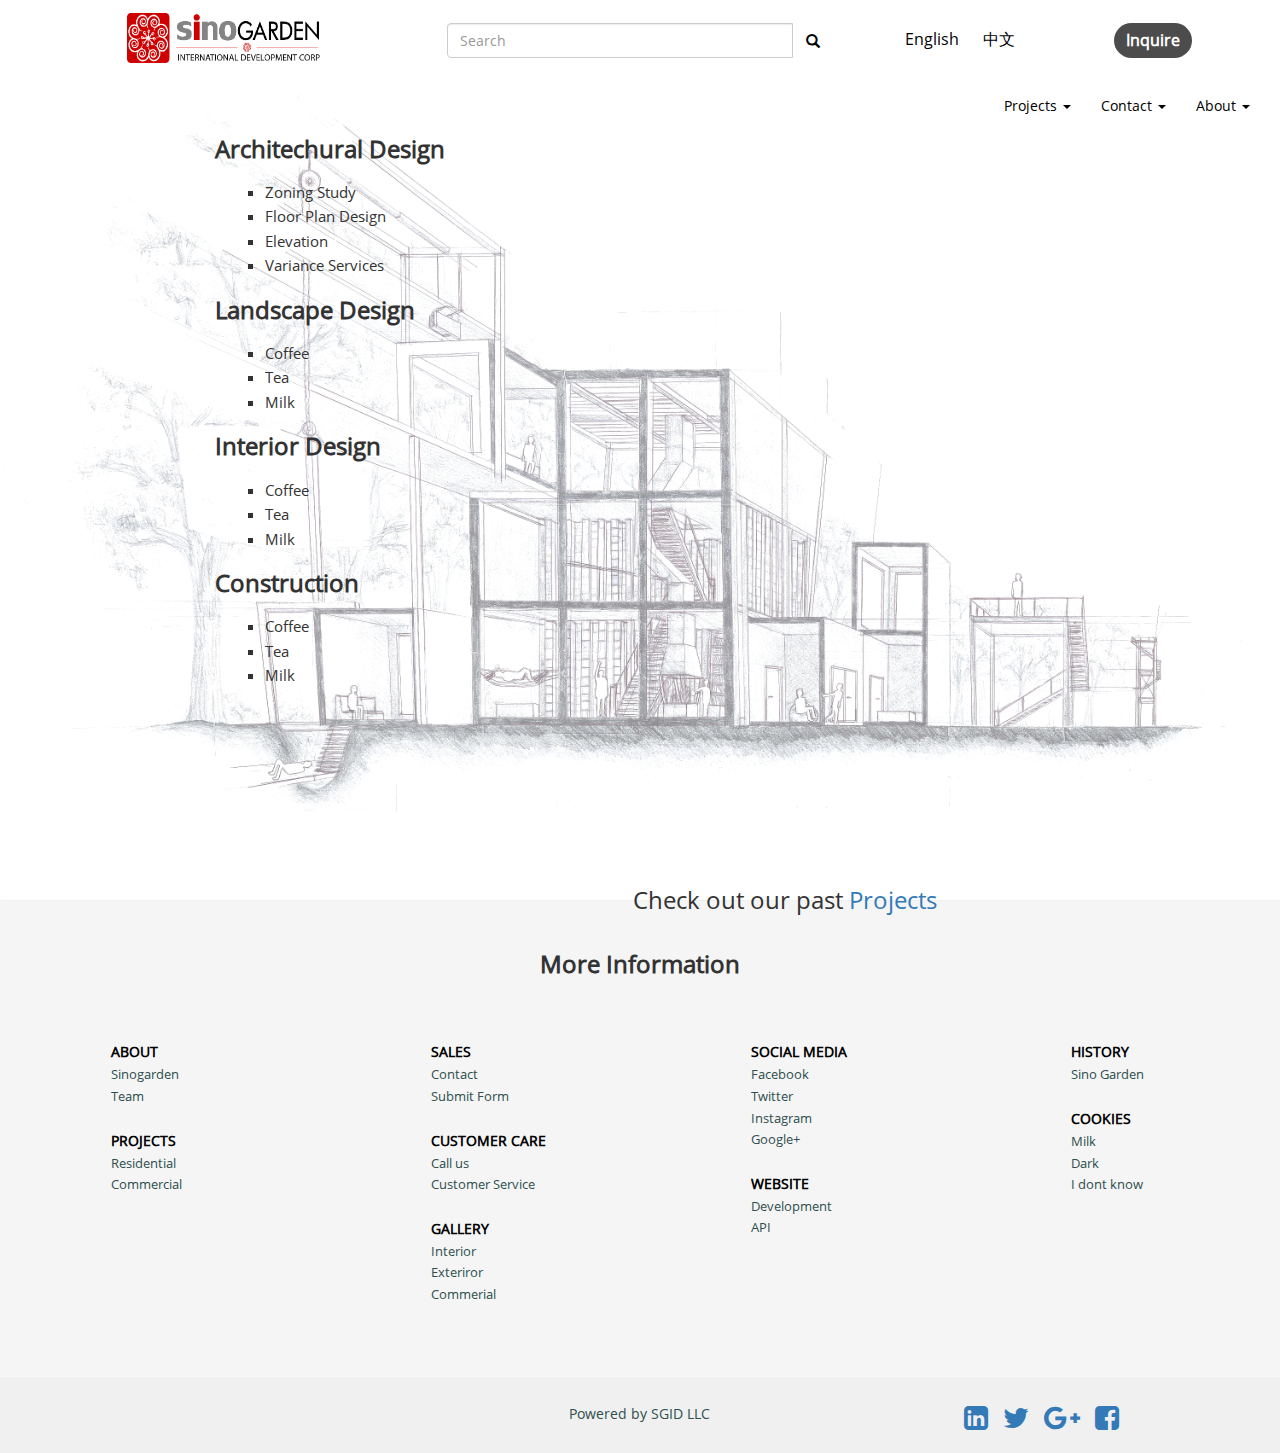
<file: explore.html>
<html>

    <head>
        <meta charset="UTF-8">
        <meta name="viewport" content="width=device-width, initial-scale=1.0">
        <link href="https://fonts.googleapis.com/css?family=Source+Sans+Pro" rel="stylesheet">

        <link href="plugins/css/bootstrap.min.css" rel="stylesheet">
        <link href="plugins/css/bootstrap-theme.min.css" rel="stylesheet">
        <link href="plugins/css/font-awesome.min.css" rel="stylesheet">

        <script src="plugins/js/jquery-3.2.1.js"></script>
        <script src="plugins/js/bootstrap.min.js"></script>
        <link href="css/global.css" rel="stylesheet">
        <link href="css/frontpage.css" rel="stylesheet">
        <link href="css/explore.css" rel="stylesheet">


    </head>

    <body>

        <div class="container fullscreenBanner">

            <div class="LogoNav">
                <div class="row">
                    <div class="col-sm-4">
                        <div class="logo">
                            <a href="index.html"><img style="width: 50%; height: 50px" src="media/logo.png"></a>
                        </div>
                    </div>
                    <div class="col-sm-4">
                        <form id="searchForm" action="" method="GET">
                            <div class="input-group">
                                <input type="text" class="pull-left form-control" placeholder="Search" id="searchBar" />
                                <span class="input-group-addon">
                                    <button class="btn pull-left" type="submit">
                                        <i class="glyphicon glyphicon-search"></i>
                                    </button>
                                </span>
                            </div>
                        </form>
                    </div>
                    <div class="col-sm-4">
                        <div class="row buttonWrapper">
                            <div class="col-sm-6">
                                <div class="anchorWrapper">
                                    <a href="#"> English </a>
                                    <a href="#"> 中文 </a>
                                </div>
                            </div>
                            <div class="col-sm-6">
                                <!-- <div class="bannerButton 2"> -->
                                  <a href="contactform.html"/a><button type="button">Inquire</button></a>
                                <!-- </div> -->
                            </div>
                        </div>
                    </div>
                </div>
            </div>

            <nav class="navbar navbar-inverse bannerNav">
                <div class="container-fluid">
                    <div class="navbar-header">
                        <button type="button" class="navbar-toggle" data-toggle="collapse" data-target="#myNavbar">
                            <span class="icon-bar"></span>
                            <span class="icon-bar"></span>
                            <span class="icon-bar"></span>
                        </button>
                    </div>
                    <div class="collapse navbar-collapse" id="myNavbar">
                        <ul class="nav navbar-nav navbar-right">
                            <li class="dropdown text-right"><a class="dropdown-toggle" data-toggle="dropdown">Projects <span class="caret"></span></a>
                                <ul class="dropdown-menu sub-menu">
                                    <li><a href="#">Hello</a></li>
                                    <li><a href="#">Tab 1-2</a></li>
                                    <li><a href="#">Tab 1-3</a></li>
                                </ul>
                            </li>
                            <li class="dropdown text-right"><a class="dropdown-toggle" data-toggle="dropdown">Contact <span class="caret"></span></a>
                                <ul class="dropdown-menu sub-menu">
                                    <li><a href="#">Tab 2-1</a></li>
                                    <li><a href="#">Tab 2-2</a></li>
                                    <li><a href="#">Tab 2-3</a></li>
                                </ul></li>
                            <li class="dropdown text-right"><a class="dropdown-toggle" data-toggle="dropdown">About <span class="caret"></span></a>
                                <ul class="dropdown-menu sub-menu">
                                    <li><a href="#">About 1-1</a></li>
                                    <li><a href="#">About 1-2</a></li>
                                    <li><a href="#">About 1-3</a></li>
                                </ul>
                            </li>
                        </ul>
                    </div>
                </div>
            </nav>

            <div class="container" id="explore-container">
              <div id="services-container">
                <h3 id="explore">Architechural Design</h3>
                <ul>
                  <li>Zoning Study</li>
                  <li>Floor Plan Design</li>
                  <li>Elevation</li>
                  <li>Variance Services</li>
                </ul>
              </div>

                <div id="services-container">
                  <h3 id="explore">Landscape Design</h3>
                  <ul>
                    <li>Coffee</li>
                    <li>Tea</li>
                    <li>Milk</li>
                  </ul>
              </div>
              <div id="services-container">
                <h3 id="explore">Interior Design</h3>
                <ul>
                  <li>Coffee</li>
                  <li>Tea</li>
                  <li>Milk</li>
                </ul>
            </div>
            <div id="services-container">
              <h3 id="explore">Construction</h3>
              <ul>
                <li>Coffee</li>
                <li>Tea</li>
                <li>Milk</li>
              </ul>
          </div>

              <h3 id="bottom">Check out our past <a href="index.html">Projects</a></h3>
            </div>


        </div>





        <div class="container content-links">
            <div class="row">
                <div class="col-md-12">
                    <h3 class="link-intro">More Information</h3>
                </div>
            </div>
            <div class="row">
                <div class="col-md-3 col-xs-6">
                    <div class="column-divider">
                        <ul>
                            <li class="links-header"><font color="black">About</font></li>
                            <li class="links"><a href="#"/a><font color="darkslategray">Sinogarden</font></a></li>
                            <li class="links"><a href="#"/a><font color="darkslategray">Team</font></a></li>

                            <li class="links-header"><font color="black">projects</font></li>
                            <!-- <li class="links"><a href="#"/a><font color="darkslategray">Upcoming Projects</font></a></li> -->
                            <li class="links"><a href="#"/a><font color="darkslategray">Residential</font></a></li>
                            <li class="links"><a href="#"/a><font color="darkslategray">Commercial</font></a></li>
                        </ul>
                    </div>
                </div>
                <div class="col-md-3 col-xs-6">
                    <div class="column-divider">
                        <ul>
                            <li class="links-header"><font color="black">Sales</font></li>
                            <li class="links"><a href="#"/a><font color="darkslategray">Contact</font></a></li>
                            <li class="links"><a href="contactform.html"/a><font color="darkslategray">Submit Form</font></a></li>

                            <li class="links-header"><font color="black">Customer Care</font></li>
                            <li class="links"><a href="404.html"/a><font color="darkslategray">Call us</font></a></li>
                            <li class="links"><a href="404.html"/a><font color="darkslategray">Customer Service</font></a></li>

                            <li class="links-header"><font color="black">Gallery</font></li>
                            <li class="links"><a href="#"/a><font color="darkslategray">Interior</font></a></li>
                            <li class="links"><a href="#"/a><font color="darkslategray">Exteriror</font></a></li>
                            <li class="links"><a href="#"/a><font color="darkslategray">Commerial</font></a></li>
                        </ul>
                    </div>
                </div>
                <div class="col-md-3 col-xs-6">
                    <div class="column-divider">
                        <ul>
                            <li class="links-header"><font color="black">Social Media</font></li>
                            <li class="links"><a href="#"/a><font color="darkslategray">Facebook</font></a></li>
                            <li class="links"><a href="#"/a><font color="darkslategray">Twitter</font></a></li>
                            <li class="links"><a href="#"/a><font color="darkslategray">Instagram</font></a></li>
                            <li class="links"><a href="#"/a><font color="darkslategray">Google+</font></a></li>

                            <li class="links-header"><font color="black">Website</font></li>
                            <li class="links"><a href="404.html"/a><font color="darkslategray">Development</font></a></li>
                            <li class="links"><a href="404.html"/a><font color="darkslategray">API</font></a></li>
                        </ul>
                    </div>
                </div>
                <div class="col-md-3 col-xs-6">
                    <div class="column-divider">
                        <ul>
                            <li class="links-header"><font color="black">History</font></li>
                            <li class="links"><a href="404.html"/a><font color="darkslategray">Sino Garden</font></a></li>

                            <li class="links-header"><font color="black">Cookies</font></li>
                            <li class="links"><a href="#"/a><font color="darkslategray">Milk</font></a></li>
                            <li class="links"><a href="#"/a><font color="darkslategray">Dark</font></a></li>
                            <li class="links"><a href="#"/a><font color="darkslategray">I dont know</font></a></li>
                        </ul>
                    </div>
                </div>
            </div>
        </div>

        <div class="container footer">
            <div class="row">
                <div class="col-xs-4">
                </div>
                <div class="col-xs-4">
                    <p>Powered by SGID LLC</p>
                </div>
                <div class="col-xs-4 footer-mid">
                    <div class="icon-wrapper">
                        <a href="#">
                            <i class="fa fa-facebook-square fa-2x" aria-hidden="true"></i>
                        </a>
                        <a href="#">
                            <i class="fa fa-google-plus fa-2x" aria-hidden="true"></i>
                        </a>
                        <a href="#">
                            <i class="fa fa-twitter fa-2x" aria-hidden="true"></i>
                        </a>
                        <a href="#">
                            <i class="fa fa-linkedin-square fa-2x" aria-hidden="true"></i>
                        </a>
                    </div>
                </div>
            </div>
        </div>

        <script src="js/main.js"></script>

    </body>

</html>
</file>
<file: css/global.css>
@font-face {
    font-family: 'Open Sans';
    font-style: normal;
    src: url("../css/fonts/OpenSans-Regular.ttf");
}

html,
body {
    height: 100%;
    width: 100%;
    margin: 0px;
    padding: 0px;
    font-family: Open Sans;
    /*    overflow-x: hidden;*/
}


.logoNav {
    overflow: hidden;
      /* red line below nav */
    /* border-bottom: 1px solid rgba(195, 16, 0, .6); */
    /* red line below nav */
    width: 100%;
    text-align: center;
    position: relative;
    padding-left: 15px;
    padding-right: 15px;
    margin: 0px;
    padding-top: 1%;
    padding-bottom: 1%;
}

.logoNav .row {
    width: auto;
    height: auto;
    margin: 0px;
}

.logo h1{
    font-size: 28px;
    margin: 15;
}

/* left nav col */

.glyphicon-search {
    color: black;
}

.glyphicon-search:hover {
    color: rgb(195, 16, 0);
    transition: 0.5s;
}

/* middle nav col */

#searchBar {
    margin: 10px 0;
}

#searchForm {
    /*    height: 100%;*/
    vertical-align: center;
    margin: 0 auto;
    width: auto;
}

#searchForm input {
    height: 35px;
    width: 100%;
    position: relative;
}

#searchForm button {
    border-radius: 0px;
    width: auto;
    height: 35px;
    background-color: white;
    /* color:black; */
    text-align: right;
}

/* right nav col */

.anchorWrapper {
    margin-top: 15px;
}

.anchorWrapper a {
    margin: 10px;
    font-size: 16px;
    text-decoration: none;
    color: black;
}

.buttonWrapper button {
    border-radius: 100px;
    margin-top: 10px;
    font-size: 16px;
    background-color: rgba(0 , 0 , 0, 0.7);
    color: white;
    font-weight: bold;
    text-align: center;
    position: relative;
    border: none;
    padding: 6 12px;
    outline: none;
}

.buttonWrapper button:hover {
    transition: 0.5s;
    color: rgb(195, 16, 0);
}

/* footer */

.footer {
    height: 75px;
    width: 100%;
    border-top: 1px solid rgb(235,235,235);
    color: darkslategray;
    background: rgb(240,240,240);
}

.footer a {
    width: auto;
    height: auto;
    float: right;
    margin: 0 auto;
    margin-right: 5px;
}

.footer p {
    /*    font-family: 'Source Sans Pro', sans-serif;*/
    font-size: 14px;
    /* font-weight: bold; */
}

.footer .row {
    text-align: center;
    margin-top: 25px;
}

.footer-mid a {
    margin-right: 15px;
}

.icon-wrapper {
    float: none;
    margin-right: 33%;
}

.line-row {
    width: 100%;
    padding: 0px;
    margin: 0px;
}

.thick-line {
    border-bottom: 2px solid rgba(195, 16, 0, .2);
    margin-top: 5px;
    color: 5px solid rgba(195, 16, 0, .2);
}

.invisible-line {
    /*    border: 1px solid black;*/
    margin-top: 5px;
}

.lr2 .thick-line {
    border-bottom: 1px solid rgba(195, 16, 0, .2);
}

.lr3 .thick-line {
    border-bottom: 2px solid rgba(195, 16, 0, 1);
}

.bannerNav {
    width: 100%;
    position: relative;
    /*    top: 75px;*/
    height: 50px;
    z-index: 999;
    /*    background: none !important;*/
    background: transparent;
    border: 0 !important;
    box-shadow: none !important;
    -webkit-box-shadow: none !important;
}

.bannerNav a {
    font-size: 14px;
    color: black !important;
    text-decoration: none;
    text-shadow: none !important;
    height: 100%;
}

.bannerNav a:hover {
    font-weight: bold;
}

.navbar-inverse .navbar-nav>.active>a, .navbar-inverse .navbar-nav>.open>a {
    -webkit-box-shadow: none !important;
    box-shadow: none !important;
}

.dropdown-menu {
    padding: 0px !important;
    min-width: 0px !important;
}

.dropdown-menu li {
    height: 45px;
    width: 100px;
}

.dropdown-menu li a {
    display: inline-flex;
    align-items: center;
    width: 100%;
    height: 100%;
}

.navbar-inverse .navbar-nav>a, .navbar-inverse .navbar-nav>.open>a, nav ul li.dropdown ul.dropdown-menu {
    background: rgba(235, 235, 235, 0.2) !important;
    background-color: none !important;
    border: none !important;
}


.navbar-inverse .navbar-nav>a, .navbar-inverse .navbar-nav>.open>a, nav ul li.dropdown ul.dropdown-menu li a:hover {
    background: white !important;
    background-color: none !important;
}

@media only screen and (max-width: 767px) {
    nav ul li.dropdown {
        background: rgba(0, 0, 0, 0.8);
    }
}

.input-group-addon {
    background: none;
    padding: 0;
    border: none;
}

.navbar-inverse .navbar-toggle .icon-bar {
    background-color: #888;
}

.line-wrapper {
/*    margin-bottom: 2px;*/
}
</file>
<file: css/frontpage.css>
.fullscreenBanner {
    height: 100%;
    width: 100%;
    position: relative;
    padding: 0px;
    background-image: url("../media/temp.png");
    /*    background-attachment: fixed;*/
    background-position: center;
    /*    background-repeat: no-repeat;*/
    background-size: cover;
}

.bannerButton button{
    position: absolute;
    top: 50%;
    left: 50%;
    transform: translate(-50%, -50%);
    width: 150px;
    height: 50px;
    color: white;
    text-decoration: none;
    font-family: Open Sans !important;
    font-size: 18px;
    font-family: 600 !important;
    font-weight: bolder;
    background-color: rgba(0 , 0 , 0, 0.7);
    border: 1px solid black;
    border-radius: 0px;
    outline: none;
}

.bannerButton button:hover {
    transition: 0.5s;
    color: rgb(195, 16, 0);
}

.fullscreenBanner img {
    height: 100%;
    width: 100%;
}

/* content grid starts here */

.content-grid {

}

.col-content {
    margin-top: 75px;
    margin-bottom: 75px;
    height: 500px;
    border: 1px solid black;
    border-color: transparent;
}

.c1 {
    background: url("../media/left1.png");
    background-size: 100% 100%;
    background-repeat: no-repeat;
}

.c2 {
    background: url("../media/middle1.png");
    background-size: 100% 100%;
    background-repeat: no-repeat;
}

.c3 {
    background: url("../media/right1.png");
    background-size: 100% 100%;
    background-repeat: no-repeat;
}

.t3 {
        height: 50%;
    /*    margin: 0px;*/
}

.t3:first-of-type {
    /*    border-bottom: 1px solid black;*/
}

a {
    text-shadow: 0px;
}

.col-heading {
    margin-top: 50px;
    text-align: center;
}

.col-heading h3 {
    font-size: 21px;
    color: rgb(195, 16, 0);
}

#myNavbar {
    overflow: hidden;
}

#myChart {
    height: 50px;
    width: 50px;
}

.content-links {
    width: 100%;
    background: rgb(245,245,245);
    border-top: 1px solid rgb(240,240,240);
    text-align: center;
    padding-bottom: 65;
}

.link-intro {
    /* color: rgb(195, 16, 0); */
    margin-bottom: 40px;
    margin-top: 50px;
    /* text-transform:uppercase; */
    font-weight: bold;
}

ul{
    list-style-type: none;
    padding: 0;
    text-align: left;
}

li {
    margin-bottom: 3px;
}

ul a {
    color: white;
    text-decoration: none !important;
}

ul a:hover {
    color: white;
}

.column-divider {
    padding-left: 33%;
}

.links-header {
    font-family: Open Sans;
    text-transform: uppercase;
  /* font-style: oblique; */
  font-weight: bold;
    margin-top: 25px;
    /* background: #000000; */
    font-size: 14px;

}

.links {
    font-family: Open Sans;
    /* text-transform: uppercase; */
    /* background: #000000; */
    font-size: 13px;
}
</file>
<file: css/explore.css>
#explore-container {
	text-align: left;
	/* padding: 15px; */
	margin-top: -35px;
  margin-left: 200px;
}




#explore {
	margin-bottom: 20px;
	font-weight: bold;
}

#services-container
{
  /* margin-bottom: 50px; */
    font-size: 15px;
  /* border: 20px; */
}
#services-container ul
{
   list-style-type: square;
	 margin-left: 50px;
}


#bottom{
  margin-top: 200px;
  	text-align: center;
}
</file>
